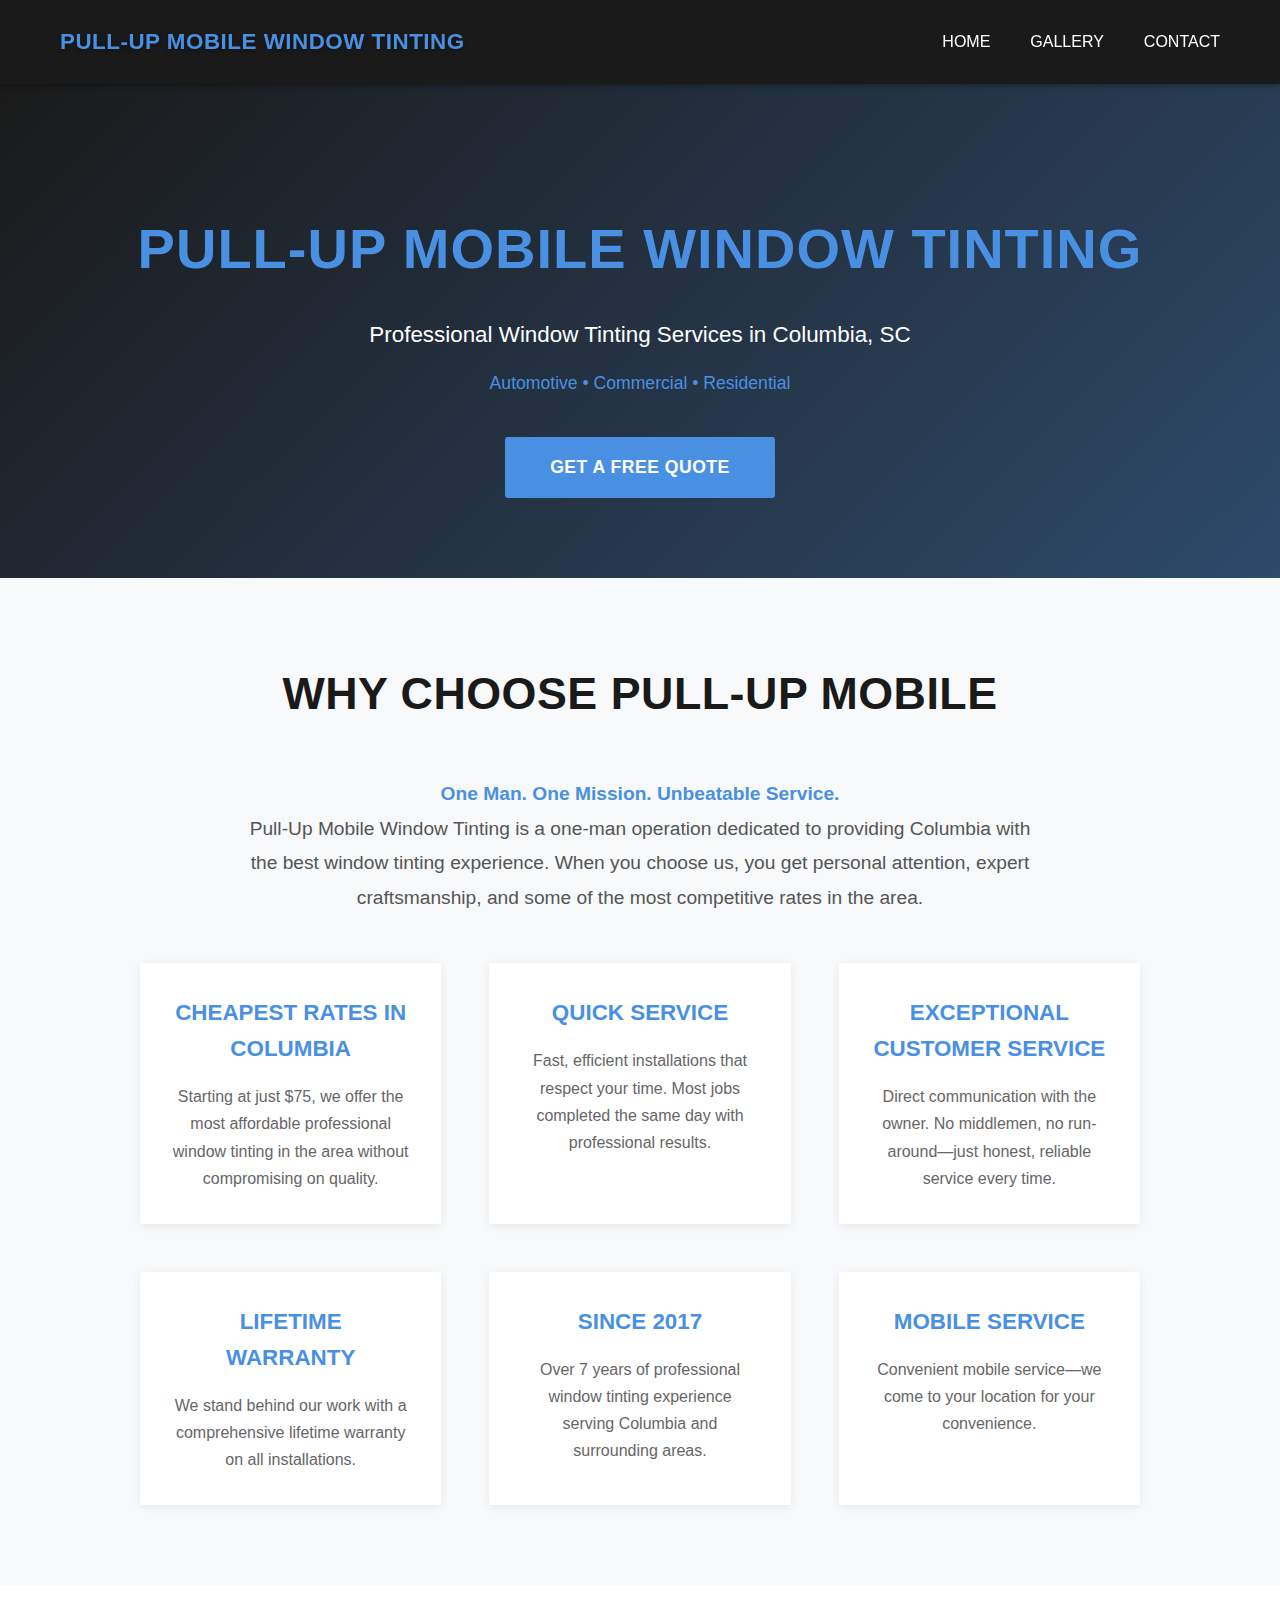
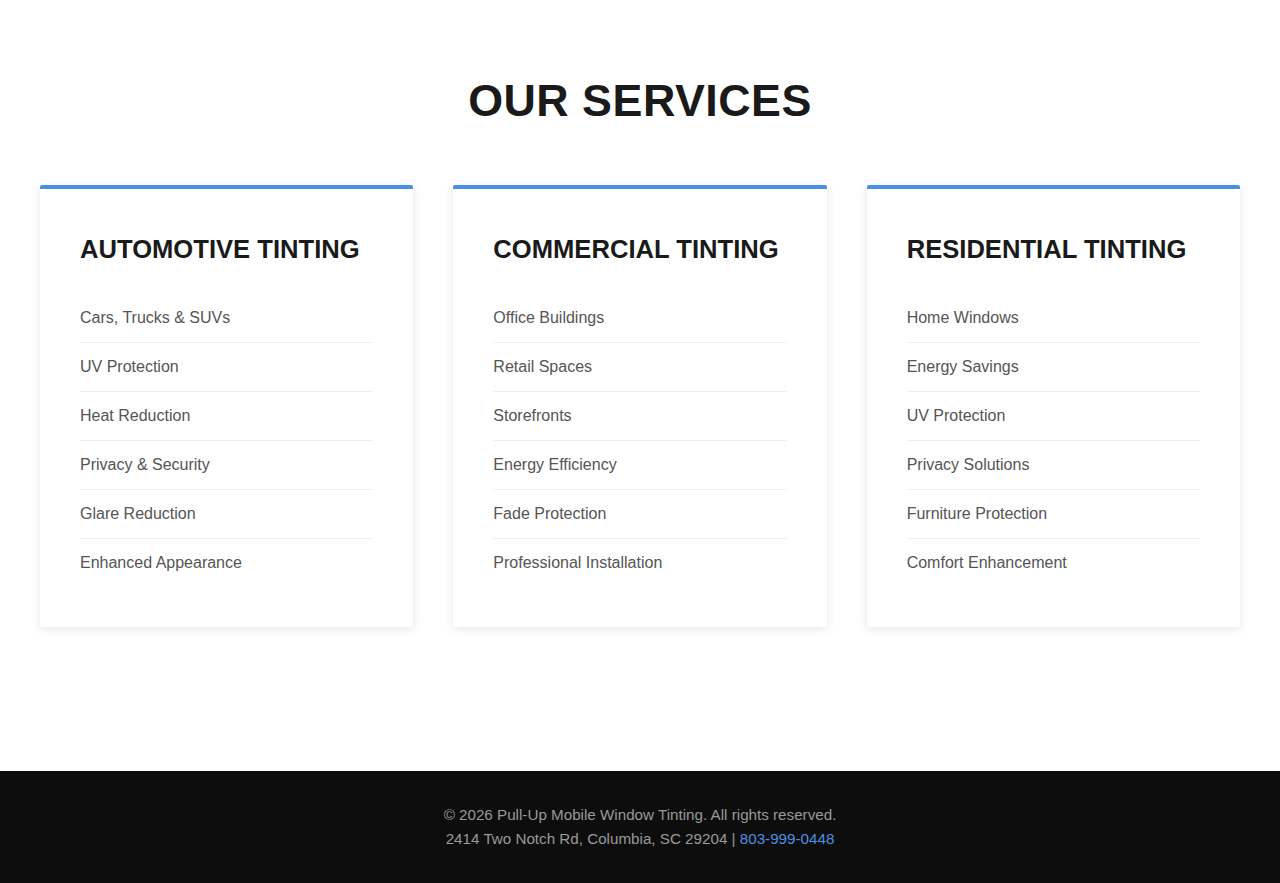
<file: index.html>
<!DOCTYPE html>
<html lang="en">
<head>
    <meta charset="UTF-8">
    <meta name="viewport" content="width=device-width, initial-scale=1.0">
    <title>Pull-Up Mobile Window Tinting | Columbia, SC</title>
    <meta name="description" content="Professional window tinting in Columbia, SC since 2017. Auto, commercial, and residential services with lifetime warranty. Call 803-999-0448">
    <style>
        * {
            margin: 0;
            padding: 0;
            box-sizing: border-box;
        }

        body {
            font-family: 'Arial', 'Helvetica', sans-serif;
            line-height: 1.6;
            color: #333;
        }

        /* Header */
        header {
            background: #1a1a1a;
            color: white;
            padding: 1.5rem 0;
            position: sticky;
            top: 0;
            z-index: 1000;
            box-shadow: 0 2px 5px rgba(0,0,0,0.3);
        }

        .header-content {
            max-width: 1200px;
            margin: 0 auto;
            padding: 0 20px;
            display: flex;
            justify-content: space-between;
            align-items: center;
        }

        .logo {
            font-size: 1.4rem;
            font-weight: bold;
            color: #4a90e2;
            letter-spacing: 0.5px;
            text-shadow: 0 2px 4px rgba(0,0,0,0.3);
        }

        nav ul {
            display: flex;
            list-style: none;
            gap: 2.5rem;
        }

        nav a {
            color: white;
            text-decoration: none;
            font-weight: 500;
            transition: color 0.3s;
            font-size: 1rem;
        }

        nav a:hover {
            color: #4a90e2;
        }

        .mobile-menu-btn {
            display: none;
            background: none;
            border: none;
            color: white;
            font-size: 1.8rem;
            cursor: pointer;
        }

        /* Hero Section */
        .hero {
            background: linear-gradient(135deg, #1a1a1a 0%, #2d4a6b 100%);
            color: white;
            text-align: center;
            padding: 120px 20px 80px;
        }

        .hero h1 {
            font-size: 3.5rem;
            margin-bottom: 1.5rem;
            color: #4a90e2;
            font-weight: 700;
            letter-spacing: 1px;
        }

        .hero .tagline {
            font-size: 1.4rem;
            margin-bottom: 1rem;
            font-weight: 300;
        }

        .hero .highlights {
            font-size: 1.1rem;
            margin-bottom: 2.5rem;
            color: #4a90e2;
        }

        .cta-button {
            display: inline-block;
            background: #4a90e2;
            color: white;
            padding: 16px 45px;
            text-decoration: none;
            border-radius: 3px;
            font-size: 1.1rem;
            font-weight: 600;
            transition: background 0.3s;
            letter-spacing: 0.5px;
        }

        .cta-button:hover {
            background: #357abd;
        }

        /* Services Section */
        .services {
            padding: 80px 20px;
            background: white;
        }

        .container {
            max-width: 1200px;
            margin: 0 auto;
        }

        h2 {
            text-align: center;
            font-size: 2.8rem;
            margin-bottom: 3rem;
            color: #1a1a1a;
            font-weight: 700;
            letter-spacing: 0.5px;
        }

        .services-grid {
            display: grid;
            grid-template-columns: repeat(auto-fit, minmax(320px, 1fr));
            gap: 2.5rem;
            margin-bottom: 4rem;
        }

        .service-card {
            background: white;
            padding: 2.5rem;
            border-radius: 2px;
            box-shadow: 0 2px 10px rgba(0,0,0,0.1);
            border-top: 4px solid #4a90e2;
        }

        .service-card h3 {
            color: #1a1a1a;
            font-size: 1.6rem;
            margin-bottom: 1.5rem;
            font-weight: 700;
        }

        .service-card ul {
            list-style: none;
            padding-left: 0;
        }

        .service-card li {
            padding: 0.7rem 0;
            border-bottom: 1px solid #eee;
            color: #555;
        }

        .service-card li:last-child {
            border-bottom: none;
        }

        /* Why Choose Section */
        .why-choose {
            background: #f8f9fa;
            padding: 80px 20px;
        }

        .why-choose h2 {
            color: #1a1a1a;
        }

        .intro-text {
            text-align: center;
            max-width: 800px;
            margin: 0 auto 3rem;
            font-size: 1.2rem;
            color: #555;
            line-height: 1.8;
        }

        .intro-text strong {
            color: #4a90e2;
        }

        .features-grid {
            display: grid;
            grid-template-columns: repeat(auto-fit, minmax(250px, 1fr));
            gap: 3rem;
            max-width: 1000px;
            margin: 0 auto;
        }

        .feature {
            background: white;
            padding: 2rem;
            border-radius: 2px;
            box-shadow: 0 2px 10px rgba(0,0,0,0.08);
            text-align: center;
        }

        .feature h3 {
            color: #4a90e2;
            margin-bottom: 1rem;
            font-size: 1.4rem;
            font-weight: 700;
        }

        .feature p {
            color: #666;
            line-height: 1.7;
        }

        /* Gallery Section */
        .gallery {
            padding: 80px 20px;
            background: white;
        }

        .gallery-grid {
            display: grid;
            grid-template-columns: repeat(auto-fit, minmax(300px, 1fr));
            gap: 2rem;
            margin-top: 3rem;
        }

        .gallery-item {
            background: white;
            border-radius: 2px;
            overflow: hidden;
            box-shadow: 0 2px 10px rgba(0,0,0,0.1);
            border: 2px solid #4a90e2;
        }

        .gallery-item img {
            width: 100%;
            height: 300px;
            object-fit: cover;
            display: block;
        }

        .gallery-caption {
            padding: 1rem;
            text-align: center;
            font-weight: 600;
            color: #333;
            background: #f8f9fa;
        }

        /* Contact Section */
        .contact {
            padding: 80px 20px;
            background: #1a1a1a;
            color: white;
        }

        .contact h2 {
            color: #4a90e2;
        }

        .contact-grid {
            display: grid;
            grid-template-columns: repeat(auto-fit, minmax(300px, 1fr));
            gap: 3rem;
            margin-top: 3rem;
        }

        .contact-card {
            background: #2d2d2d;
            padding: 2.5rem;
            border-radius: 2px;
            border-left: 4px solid #4a90e2;
        }

        .contact-card h3 {
            color: #4a90e2;
            margin-bottom: 1.5rem;
            font-size: 1.6rem;
            font-weight: 700;
        }

        .contact-info p {
            margin-bottom: 1rem;
            font-size: 1.1rem;
        }

        .contact-info a {
            color: #4a90e2;
            text-decoration: none;
            font-weight: 600;
        }

        .contact-info a:hover {
            color: #fff;
        }

        .hours-list {
            list-style: none;
        }

        .hours-list li {
            padding: 0.6rem 0;
            display: flex;
            justify-content: space-between;
            border-bottom: 1px solid #444;
        }

        .hours-list li:last-child {
            border-bottom: none;
        }

        .day {
            font-weight: 600;
        }

        /* Contact Form */
        .contact-form {
            background: #2d2d2d;
            padding: 2.5rem;
            border-radius: 2px;
        }

        .form-group {
            margin-bottom: 1.5rem;
        }

        .form-group label {
            display: block;
            margin-bottom: 0.5rem;
            color: #4a90e2;
            font-weight: 600;
        }

        .form-group input,
        .form-group textarea,
        .form-group select {
            width: 100%;
            padding: 12px;
            border: 1px solid #555;
            border-radius: 2px;
            font-size: 1rem;
            background: #1a1a1a;
            color: white;
        }

        .form-group textarea {
            resize: vertical;
            min-height: 120px;
        }

        .submit-btn {
            background: #4a90e2;
            color: white;
            padding: 14px 40px;
            border: none;
            border-radius: 2px;
            font-size: 1.1rem;
            font-weight: 600;
            cursor: pointer;
            width: 100%;
            transition: background 0.3s;
        }

        .submit-btn:hover {
            background: #357abd;
        }

        .success-message {
            display: none;
            background: #4CAF50;
            color: white;
            padding: 15px;
            border-radius: 2px;
            margin-bottom: 1rem;
            text-align: center;
        }

        /* Footer */
        footer {
            background: #0d0d0d;
            color: #999;
            text-align: center;
            padding: 2rem 20px;
            font-size: 0.95rem;
        }

        footer a {
            color: #4a90e2;
            text-decoration: none;
        }

        /* Page Content */
        .page-content {
            display: none;
        }

        .page-content.active {
            display: block;
        }

        /* Responsive */
        @media (max-width: 768px) {
            .mobile-menu-btn {
                display: block;
            }

            nav ul {
                display: none;
                position: absolute;
                top: 100%;
                left: 0;
                right: 0;
                background: #1a1a1a;
                flex-direction: column;
                gap: 0;
                padding: 1rem 0;
                border-top: 1px solid #333;
            }

            nav ul.active {
                display: flex;
            }

            nav li {
                padding: 0.8rem 20px;
            }

            .hero h1 {
                font-size: 2.2rem;
            }

            .hero .tagline {
                font-size: 1.1rem;
            }

            h2 {
                font-size: 2rem;
            }

            .gallery-grid {
                grid-template-columns: 1fr;
            }
        }
    </style>
</head>
<body>
    <!-- Header -->
    <header>
        <div class="header-content">
            <div class="logo">PULL-UP MOBILE WINDOW TINTING</div>
            <button class="mobile-menu-btn" onclick="toggleMenu()">☰</button>
            <nav>
                <ul id="nav-menu">
                    <li><a href="#" onclick="showPage('home')">HOME</a></li>
                    <li><a href="#" onclick="showPage('gallery')">GALLERY</a></li>
                    <li><a href="#" onclick="showPage('contact')">CONTACT</a></li>
                </ul>
            </nav>
        </div>
    </header>

    <!-- HOME PAGE -->
    <div id="home-page" class="page-content active">
        <!-- Hero Section -->
        <section class="hero">
            <div class="container">
                <h1>PULL-UP MOBILE WINDOW TINTING</h1>
                <p class="tagline">Professional Window Tinting Services in Columbia, SC</p>
                <p class="highlights">Automotive • Commercial • Residential</p>
                <a href="#" onclick="showPage('contact')" class="cta-button">GET A FREE QUOTE</a>
            </div>
        </section>

        <!-- Why Choose Us -->
        <section class="why-choose">
            <div class="container">
                <h2>WHY CHOOSE PULL-UP MOBILE</h2>
                <div class="intro-text">
                    <p><strong>One Man. One Mission. Unbeatable Service.</strong></p>
                    <p>Pull-Up Mobile Window Tinting is a one-man operation dedicated to providing Columbia with the best window tinting experience. When you choose us, you get personal attention, expert craftsmanship, and some of the most competitive rates in the area.</p>
                </div>
                <div class="features-grid">
                    <div class="feature">
                        <h3>CHEAPEST RATES IN COLUMBIA</h3>
                        <p>Starting at just $75, we offer the most affordable professional window tinting in the area without compromising on quality.</p>
                    </div>
                    <div class="feature">
                        <h3>QUICK SERVICE</h3>
                        <p>Fast, efficient installations that respect your time. Most jobs completed the same day with professional results.</p>
                    </div>
                    <div class="feature">
                        <h3>EXCEPTIONAL CUSTOMER SERVICE</h3>
                        <p>Direct communication with the owner. No middlemen, no run-around—just honest, reliable service every time.</p>
                    </div>
                    <div class="feature">
                        <h3>LIFETIME WARRANTY</h3>
                        <p>We stand behind our work with a comprehensive lifetime warranty on all installations.</p>
                    </div>
                    <div class="feature">
                        <h3>SINCE 2017</h3>
                        <p>Over 7 years of professional window tinting experience serving Columbia and surrounding areas.</p>
                    </div>
                    <div class="feature">
                        <h3>MOBILE SERVICE</h3>
                        <p>Convenient mobile service—we come to your location for your convenience.</p>
                    </div>
                </div>
            </div>
        </section>

        <!-- Services Section -->
        <section class="services">
            <div class="container">
                <h2>OUR SERVICES</h2>
                <div class="services-grid">
                    <div class="service-card">
                        <h3>AUTOMOTIVE TINTING</h3>
                        <ul>
                            <li>Cars, Trucks & SUVs</li>
                            <li>UV Protection</li>
                            <li>Heat Reduction</li>
                            <li>Privacy & Security</li>
                            <li>Glare Reduction</li>
                            <li>Enhanced Appearance</li>
                        </ul>
                    </div>
                    <div class="service-card">
                        <h3>COMMERCIAL TINTING</h3>
                        <ul>
                            <li>Office Buildings</li>
                            <li>Retail Spaces</li>
                            <li>Storefronts</li>
                            <li>Energy Efficiency</li>
                            <li>Fade Protection</li>
                            <li>Professional Installation</li>
                        </ul>
                    </div>
                    <div class="service-card">
                        <h3>RESIDENTIAL TINTING</h3>
                        <ul>
                            <li>Home Windows</li>
                            <li>Energy Savings</li>
                            <li>UV Protection</li>
                            <li>Privacy Solutions</li>
                            <li>Furniture Protection</li>
                            <li>Comfort Enhancement</li>
                        </ul>
                    </div>
                </div>
            </div>
        </section>
    </div>

    <!-- GALLERY PAGE -->
    <div id="gallery-page" class="page-content">
        <section class="gallery">
            <div class="container">
                <h2>OUR WORK</h2>
                <div class="gallery-grid">
                    <div class="gallery-item">
                        <!-- Replace 'images/mustang.jpg' with your actual image path -->
                        <img src="images/mustang.jpg" alt="Blue Mustang Window Tinting">
                        <div class="gallery-caption">Blue Mustang - Professional Automotive Tint</div>
                    </div>
                    <div class="gallery-item">
                        <!-- Replace 'images/accord.jpg' with your actual image path -->
                        <img src="images/accord.jpg" alt="White Honda Accord Window Tinting">
                        <div class="gallery-caption">White Honda Accord - Sleek Dark Tint</div>
                    </div>
                    <div class="gallery-item">
                        <!-- Replace 'images/f150.jpg' with your actual image path -->
                        <img src="images/f150.jpg" alt="White Ford F-150 Window Tinting">
                        <div class="gallery-caption">White Ford F-150 - Truck Window Tinting</div>
                    </div>
                    <div class="gallery-item">
                        <!-- Replace 'images/tahoe.jpg' with your actual image path -->
                        <img src="images/tahoe.jpg" alt="Black Chevrolet Tahoe Window Tinting">
                        <div class="gallery-caption">Black Chevrolet Tahoe - SUV Tinting</div>
                    </div>
                </div>
            </div>
        </section>
    </div>

    <!-- CONTACT PAGE -->
    <div id="contact-page" class="page-content">
        <section class="contact">
            <div class="container">
                <h2>HOURS & CONTACT</h2>
                <div class="contact-grid">
                    <div class="contact-card">
                        <h3>CONTACT INFORMATION</h3>
                        <div class="contact-info">
                            <p><strong>Phone:</strong><br><a href="tel:8039990448">803-999-0448</a></p>
                            <p><strong>Email:</strong><br><a href="mailto:pulluptint@gmail.com">pulluptint@gmail.com</a></p>
                            <p><strong>Location:</strong><br>2414 Two Notch Rd<br>Columbia, SC 29204</p>
                            <p><a href="https://www.google.com/maps/search/?api=1&query=2414+Two+Notch+Rd+Columbia+SC+29204" target="_blank">Get Directions</a></p>
                        </div>
                    </div>

                    <div class="contact-card">
                        <h3>BUSINESS HOURS</h3>
                        <ul class="hours-list">
                            <li><span class="day">Monday</span> <span>9 AM – 7 PM</span></li>
                            <li><span class="day">Tuesday</span> <span>9 AM – 7 PM</span></li>
                            <li><span class="day">Wednesday</span> <span>9 AM – 7 PM</span></li>
                            <li><span class="day">Thursday</span> <span>9 AM – 7 PM</span></li>
                            <li><span class="day">Friday</span> <span>9 AM – 7 PM</span></li>
                            <li><span class="day">Saturday</span> <span>9 AM – 7 PM</span></li>
                            <li><span class="day">Sunday</span> <span>12 PM – 4 PM</span></li>
                        </ul>
                    </div>

                    <div class="contact-form">
                        <h3>REQUEST A QUOTE</h3>
                        <div class="success-message" id="successMessage">
                            Thank you! We'll contact you soon.
                        </div>
                        <form id="contactForm" onsubmit="handleSubmit(event)">
                            <div class="form-group">
                                <label for="name">Name</label>
                                <input type="text" id="name" name="name" required>
                            </div>
                            <div class="form-group">
                                <label for="phone">Phone Number</label>
                                <input type="tel" id="phone" name="phone" required>
                            </div>
                            <div class="form-group">
                                <label for="email">Email</label>
                                <input type="email" id="email" name="email">
                            </div>
                            <div class="form-group">
                                <label for="service">Service Type</label>
                                <select id="service" name="service" required>
                                    <option value="">Select a service...</option>
                                    <option value="automotive">Automotive Tinting</option>
                                    <option value="commercial">Commercial Tinting</option>
                                    <option value="residential">Residential Tinting</option>
                                    <option value="other">Other / Not Sure</option>
                                </select>
                            </div>
                            <div class="form-group">
                                <label for="message">Message</label>
                                <textarea id="message" name="message" placeholder="Tell us about your project..."></textarea>
                            </div>
                            <button type="submit" class="submit-btn">SEND MESSAGE</button>
                        </form>
                    </div>
                </div>
            </div>
        </section>
    </div>

    <!-- Footer -->
    <footer>
        <div class="container">
            <p>&copy; 2026 Pull-Up Mobile Window Tinting. All rights reserved.</p>
            <p>2414 Two Notch Rd, Columbia, SC 29204 | <a href="tel:8039990448">803-999-0448</a></p>
        </div>
    </footer>

    <script>
        function showPage(pageName) {
            // Hide all pages
            document.querySelectorAll('.page-content').forEach(page => {
                page.classList.remove('active');
            });
            
            // Show selected page
            document.getElementById(pageName + '-page').classList.add('active');
            
            // Close mobile menu
            document.getElementById('nav-menu').classList.remove('active');
            
            // Scroll to top
            window.scrollTo(0, 0);
        }

        function toggleMenu() {
            const menu = document.getElementById('nav-menu');
            menu.classList.toggle('active');
        }

        function handleSubmit(e) {
            e.preventDefault();
            
            const successMsg = document.getElementById('successMessage');
            successMsg.style.display = 'block';
            
            document.getElementById('contactForm').reset();
            
            setTimeout(() => {
                successMsg.style.display = 'none';
            }, 5000);
            
            return false;
        }
    </script>
</body>
</html>
</body>
</html>
</file>
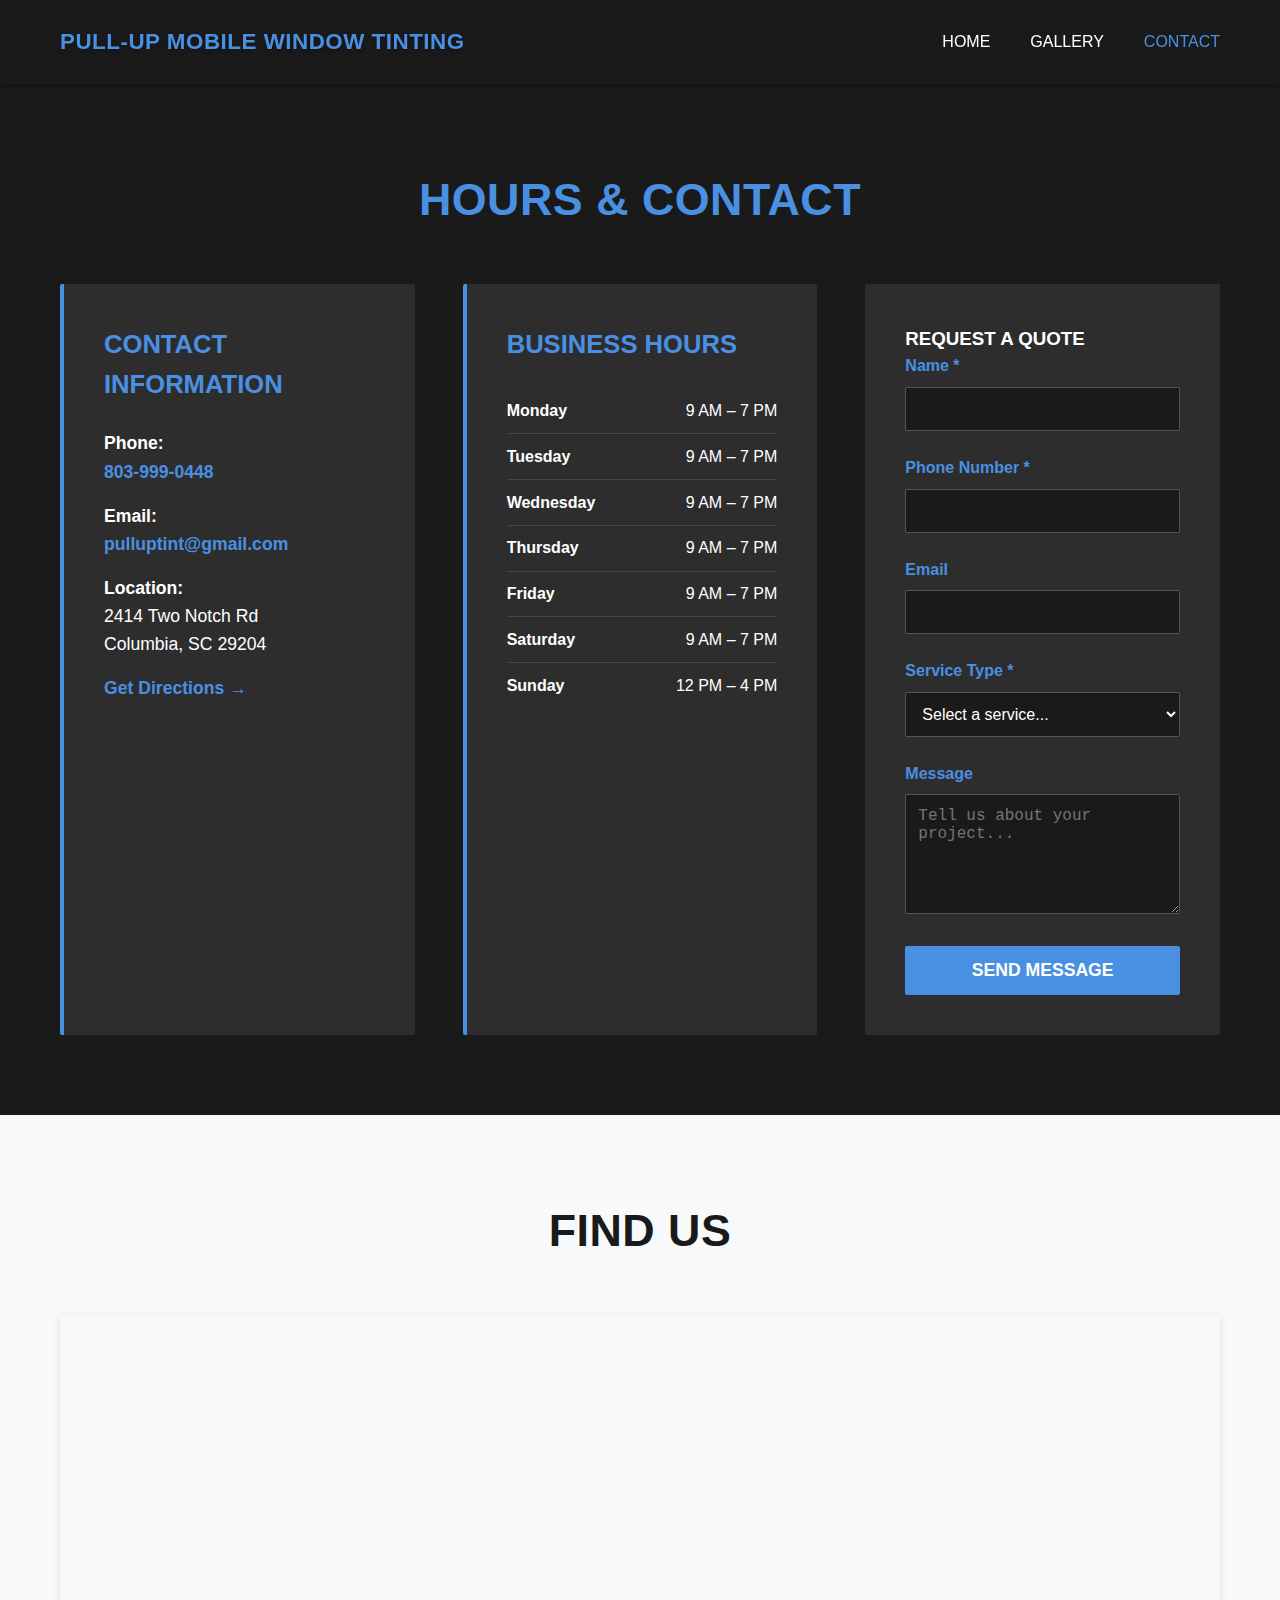
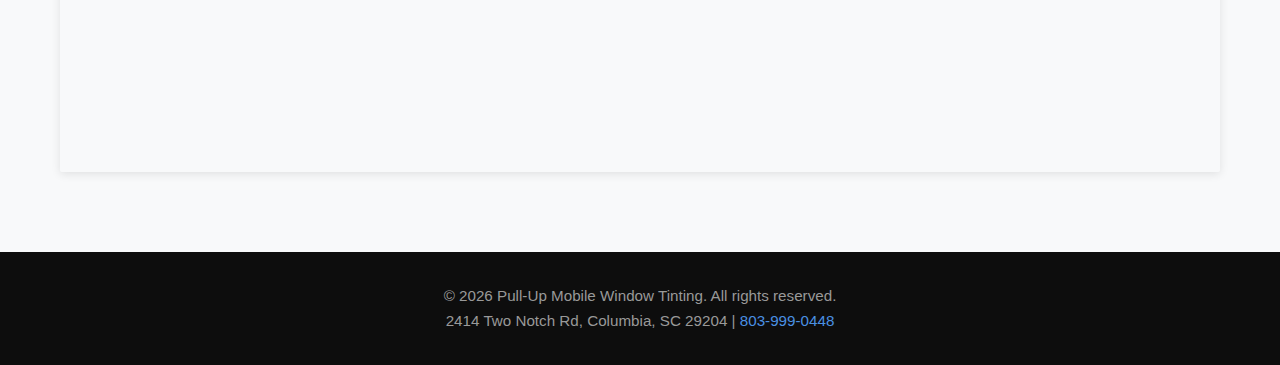
<file: contact.html>
<!DOCTYPE html>
<html lang="en">
<head>
    <meta charset="UTF-8">
    <meta name="viewport" content="width=device-width, initial-scale=1.0">
    <title>Contact Us | Pull-Up Mobile Window Tinting</title>
    <meta name="description" content="Contact Pull-Up Mobile Window Tinting in Columbia, SC. Call 803-999-0448 for a free quote. Open Mon-Sat 9AM-7PM, Sun 12PM-4PM.">
    <link rel="stylesheet" href="styles.css">
</head>
<body>
    <!-- Header -->
    <header>
        <div class="header-content">
            <div class="logo">PULL-UP MOBILE WINDOW TINTING</div>
            <button class="mobile-menu-btn" onclick="toggleMenu()" aria-label="Toggle menu">☰</button>
            <nav>
                <ul id="nav-menu">
                    <li><a href="index.html">HOME</a></li>
                    <li><a href="gallery.html">GALLERY</a></li>
                    <li><a href="contact.html" class="active">CONTACT</a></li>
                </ul>
            </nav>
        </div>
    </header>

    <!-- Contact Section -->
    <section class="contact">
        <div class="container">
            <h2>HOURS & CONTACT</h2>
            <div class="contact-grid">
                <div class="contact-card">
                    <h3>CONTACT INFORMATION</h3>
                    <div class="contact-info">
                        <p><strong>Phone:</strong><br><a href="tel:8039990448">803-999-0448</a></p>
                        <p><strong>Email:</strong><br><a href="mailto:pulluptint@gmail.com">pulluptint@gmail.com</a></p>
                        <p><strong>Location:</strong><br>2414 Two Notch Rd<br>Columbia, SC 29204</p>
                        <p><a href="https://www.google.com/maps/search/?api=1&query=2414+Two+Notch+Rd+Columbia+SC+29204" target="_blank" rel="noopener">Get Directions →</a></p>
                    </div>
                </div>

                <div class="contact-card">
                    <h3>BUSINESS HOURS</h3>
                    <ul class="hours-list">
                        <li><span class="day">Monday</span> <span>9 AM – 7 PM</span></li>
                        <li><span class="day">Tuesday</span> <span>9 AM – 7 PM</span></li>
                        <li><span class="day">Wednesday</span> <span>9 AM – 7 PM</span></li>
                        <li><span class="day">Thursday</span> <span>9 AM – 7 PM</span></li>
                        <li><span class="day">Friday</span> <span>9 AM – 7 PM</span></li>
                        <li><span class="day">Saturday</span> <span>9 AM – 7 PM</span></li>
                        <li><span class="day">Sunday</span> <span>12 PM – 4 PM</span></li>
                    </ul>
                </div>

                <div class="contact-form">
                    <h3>REQUEST A QUOTE</h3>
                    <div class="success-message" id="successMessage">
                        Thank you! We'll contact you soon.
                    </div>
                    <div class="error-message" id="errorMessage">
                        Please fill in all required fields.
                    </div>
                    <form id="contactForm" onsubmit="handleSubmit(event)" novalidate>
                        <div class="form-group">
                            <label for="name">Name *</label>
                            <input type="text" id="name" name="name" required>
                        </div>
                        <div class="form-group">
                            <label for="phone">Phone Number *</label>
                            <input type="tel" id="phone" name="phone" pattern="[0-9]{3}-?[0-9]{3}-?[0-9]{4}" required>
                        </div>
                        <div class="form-group">
                            <label for="email">Email</label>
                            <input type="email" id="email" name="email">
                        </div>
                        <div class="form-group">
                            <label for="service">Service Type *</label>
                            <select id="service" name="service" required>
                                <option value="">Select a service...</option>
                                <option value="automotive">Automotive Tinting</option>
                                <option value="commercial">Commercial Tinting</option>
                                <option value="residential">Residential Tinting</option>
                                <option value="other">Other / Not Sure</option>
                            </select>
                        </div>
                        <div class="form-group">
                            <label for="message">Message</label>
                            <textarea id="message" name="message" placeholder="Tell us about your project..."></textarea>
                        </div>
                        <button type="submit" class="submit-btn">SEND MESSAGE</button>
                    </form>
                </div>
            </div>
        </div>
    </section>

    <!-- Map Section -->
    <section class="map-section">
        <div class="container">
            <h2>FIND US</h2>
            <div class="map-container">
                <iframe 
                    src="https://www.google.com/maps/embed?pb=!1m18!1m12!1m3!1d3308.8!2d-81.0!3d34.05!2m3!1f0!2f0!3f0!3m2!1i1024!2i768!4f13.1!3m3!1m2!1s0x0%3A0x0!2zMzTCsDAzJzAwLjAiTiA4McKwMDAnMDAuMCJX!5e0!3m2!1sen!2sus!4v1234567890" 
                    width="100%" 
                    height="450" 
                    style="border:0;" 
                    allowfullscreen="" 
                    loading="lazy" 
                    referrerpolicy="no-referrer-when-downgrade"
                    title="Pull-Up Mobile Window Tinting Location">
                </iframe>
            </div>
        </div>
    </section>

    <!-- Footer -->
    <footer>
        <div class="container">
            <p>&copy; 2026 Pull-Up Mobile Window Tinting. All rights reserved.</p>
            <p>2414 Two Notch Rd, Columbia, SC 29204 | <a href="tel:8039990448">803-999-0448</a></p>
        </div>
    </footer>

    <!-- Back to Top Button -->
    <button id="backToTop" class="back-to-top" aria-label="Back to top">↑</button>

    <script src="script.js"></script>
</body>
</html>
</file>
<file: styles.css>
* {
    margin: 0;
    padding: 0;
    box-sizing: border-box;
}

html {
    scroll-behavior: smooth;
}

body {
    font-family: 'Arial', 'Helvetica', sans-serif;
    line-height: 1.6;
    color: #333;
}

/* Header */
header {
    background: #1a1a1a;
    color: white;
    padding: 1.5rem 0;
    position: sticky;
    top: 0;
    z-index: 1000;
    box-shadow: 0 2px 5px rgba(0,0,0,0.3);
}

.header-content {
    max-width: 1200px;
    margin: 0 auto;
    padding: 0 20px;
    display: flex;
    justify-content: space-between;
    align-items: center;
}

.logo {
    font-size: 1.4rem;
    font-weight: bold;
    color: #4a90e2;
    letter-spacing: 0.5px;
    text-shadow: 0 2px 4px rgba(0,0,0,0.3);
}

nav ul {
    display: flex;
    list-style: none;
    gap: 2.5rem;
}

nav a {
    color: white;
    text-decoration: none;
    font-weight: 500;
    transition: color 0.3s;
    font-size: 1rem;
}

nav a:hover,
nav a.active {
    color: #4a90e2;
}

.mobile-menu-btn {
    display: none;
    background: none;
    border: none;
    color: white;
    font-size: 1.8rem;
    cursor: pointer;
}

/* Hero Section */
.hero {
    background: linear-gradient(rgba(26, 26, 26, 0.7), rgba(45, 74, 107, 0.8)), url('images/hero-background.jpg');
    background-size: cover;
    background-position: center;
    background-attachment: fixed;
    color: white;
    text-align: center;
    padding: 120px 20px 80px;
    position: relative;
}

.hero h1 {
    font-size: 3.5rem;
    margin-bottom: 1.5rem;
    color: #4a90e2;
    font-weight: 700;
    letter-spacing: 1px;
    animation: fadeInUp 0.8s ease-out;
    text-shadow: 2px 2px 8px rgba(0, 0, 0, 0.8);
}

.hero .tagline {
    font-size: 1.4rem;
    margin-bottom: 1rem;
    font-weight: 300;
    animation: fadeInUp 1s ease-out;
    text-shadow: 1px 1px 6px rgba(0, 0, 0, 0.8);
}

.hero .highlights {
    font-size: 1.1rem;
    margin-bottom: 2.5rem;
    color: #4a90e2;
    animation: fadeInUp 1.2s ease-out;
    text-shadow: 1px 1px 6px rgba(0, 0, 0, 0.8);
}

.cta-button {
    display: inline-block;
    background: #4a90e2;
    color: white;
    padding: 16px 45px;
    text-decoration: none;
    border-radius: 3px;
    font-size: 1.1rem;
    font-weight: 600;
    transition: all 0.3s;
    letter-spacing: 0.5px;
}

.cta-button:hover {
    background: #357abd;
    transform: translateY(-2px);
    box-shadow: 0 5px 15px rgba(74, 144, 226, 0.4);
}

.cta-secondary {
    background: transparent;
    border: 2px solid #4a90e2;
}

.cta-secondary:hover {
    background: #4a90e2;
}

/* Container */
.container {
    max-width: 1200px;
    margin: 0 auto;
    padding: 0 20px;
}

h2 {
    text-align: center;
    font-size: 2.8rem;
    margin-bottom: 3rem;
    color: #1a1a1a;
    font-weight: 700;
    letter-spacing: 0.5px;
}

/* Services Section */
.services {
    padding: 80px 20px;
    background: white;
}

.services-grid {
    display: grid;
    grid-template-columns: repeat(auto-fit, minmax(320px, 1fr));
    gap: 2.5rem;
}

.service-card {
    background: white;
    padding: 2.5rem;
    border-radius: 2px;
    box-shadow: 0 2px 10px rgba(0,0,0,0.1);
    border-top: 4px solid #4a90e2;
    transition: transform 0.3s, box-shadow 0.3s;
}

.service-card:hover {
    transform: translateY(-5px);
    box-shadow: 0 5px 20px rgba(0,0,0,0.15);
}

.service-card h3 {
    color: #1a1a1a;
    font-size: 1.6rem;
    margin-bottom: 1.5rem;
    font-weight: 700;
}

.service-card ul {
    list-style: none;
    padding-left: 0;
}

.service-card li {
    padding: 0.7rem 0;
    border-bottom: 1px solid #eee;
    color: #555;
}

.service-card li:last-child {
    border-bottom: none;
}

/* Why Choose Section */
.why-choose {
    background: #f8f9fa;
    padding: 80px 20px;
}

.why-choose h2 {
    color: #1a1a1a;
}

.intro-text {
    text-align: center;
    max-width: 800px;
    margin: 0 auto 3rem;
    font-size: 1.2rem;
    color: #555;
    line-height: 1.8;
}

.intro-text strong {
    color: #4a90e2;
}

.features-grid {
    display: grid;
    grid-template-columns: repeat(auto-fit, minmax(280px, 1fr));
    gap: 2.5rem;
    max-width: 1000px;
    margin: 0 auto;
}

.feature {
    background: white;
    padding: 2rem;
    border-radius: 2px;
    box-shadow: 0 2px 10px rgba(0,0,0,0.08);
    text-align: center;
    transition: transform 0.3s;
    opacity: 0;
    transform: translateY(20px);
}

.feature.fade-in {
    animation: fadeInUp 0.6s ease-out forwards;
}

.feature:hover {
    transform: translateY(-5px);
}

.feature h3 {
    color: #4a90e2;
    margin-bottom: 1rem;
    font-size: 1.4rem;
    font-weight: 700;
}

.feature p {
    color: #666;
    line-height: 1.7;
}

/* Gallery Section */
.gallery {
    padding: 80px 20px;
    background: white;
}

.gallery-intro {
    text-align: center;
    max-width: 700px;
    margin: 0 auto 3rem;
    font-size: 1.1rem;
    color: #666;
}

.gallery-grid {
    display: grid;
    grid-template-columns: repeat(auto-fit, minmax(300px, 1fr));
    gap: 2rem;
    margin-top: 3rem;
}

.gallery-item {
    background: white;
    border-radius: 2px;
    overflow: hidden;
    box-shadow: 0 2px 10px rgba(0,0,0,0.1);
    border: 2px solid #4a90e2;
    cursor: pointer;
    transition: transform 0.3s, box-shadow 0.3s;
}

.gallery-item:hover {
    transform: scale(1.03);
    box-shadow: 0 5px 20px rgba(74, 144, 226, 0.3);
}

.gallery-item img {
    width: 100%;
    height: 300px;
    object-fit: cover;
    display: block;
}

.gallery-caption {
    padding: 1rem;
    text-align: center;
    font-weight: 600;
    color: #333;
    background: #f8f9fa;
}

/* Lightbox */
.lightbox {
    display: none;
    position: fixed;
    z-index: 2000;
    left: 0;
    top: 0;
    width: 100%;
    height: 100%;
    background-color: rgba(0,0,0,0.95);
    animation: fadeIn 0.3s;
}

.lightbox img {
    display: block;
    margin: auto;
    max-width: 90%;
    max-height: 80vh;
    margin-top: 5vh;
}

.lightbox-close {
    position: absolute;
    top: 20px;
    right: 40px;
    color: white;
    font-size: 40px;
    font-weight: bold;
    cursor: pointer;
    transition: color 0.3s;
}

.lightbox-close:hover {
    color: #4a90e2;
}

.lightbox-caption {
    text-align: center;
    color: white;
    padding: 20px;
    font-size: 1.2rem;
}

.lightbox-prev,
.lightbox-next {
    position: absolute;
    top: 50%;
    transform: translateY(-50%);
    background: #4a90e2;
    color: white;
    border: none;
    padding: 15px 20px;
    cursor: pointer;
    font-size: 24px;
    transition: background 0.3s;
}

.lightbox-prev:hover,
.lightbox-next:hover {
    background: #357abd;
}

.lightbox-prev {
    left: 20px;
}

.lightbox-next {
    right: 20px;
}

/* Contact Section */
.contact {
    padding: 80px 20px;
    background: #1a1a1a;
    color: white;
}

.contact h2 {
    color: #4a90e2;
}

.contact-grid {
    display: grid;
    grid-template-columns: repeat(auto-fit, minmax(300px, 1fr));
    gap: 3rem;
    margin-top: 3rem;
}

.contact-card {
    background: #2d2d2d;
    padding: 2.5rem;
    border-radius: 2px;
    border-left: 4px solid #4a90e2;
}

.contact-card h3 {
    color: #4a90e2;
    margin-bottom: 1.5rem;
    font-size: 1.6rem;
    font-weight: 700;
}

.contact-info p {
    margin-bottom: 1rem;
    font-size: 1.1rem;
}

.contact-info a {
    color: #4a90e2;
    text-decoration: none;
    font-weight: 600;
    transition: color 0.3s;
}

.contact-info a:hover {
    color: #fff;
}

.hours-list {
    list-style: none;
}

.hours-list li {
    padding: 0.6rem 0;
    display: flex;
    justify-content: space-between;
    border-bottom: 1px solid #444;
}

.hours-list li:last-child {
    border-bottom: none;
}

.day {
    font-weight: 600;
}

/* Contact Form */
.contact-form {
    background: #2d2d2d;
    padding: 2.5rem;
    border-radius: 2px;
}

.form-group {
    margin-bottom: 1.5rem;
}

.form-group label {
    display: block;
    margin-bottom: 0.5rem;
    color: #4a90e2;
    font-weight: 600;
}

.form-group input,
.form-group textarea,
.form-group select {
    width: 100%;
    padding: 12px;
    border: 1px solid #555;
    border-radius: 2px;
    font-size: 1rem;
    background: #1a1a1a;
    color: white;
    transition: border-color 0.3s;
}

.form-group input:focus,
.form-group textarea:focus,
.form-group select:focus {
    outline: none;
    border-color: #4a90e2;
}

.form-group textarea {
    resize: vertical;
    min-height: 120px;
}

.submit-btn {
    background: #4a90e2;
    color: white;
    padding: 14px 40px;
    border: none;
    border-radius: 2px;
    font-size: 1.1rem;
    font-weight: 600;
    cursor: pointer;
    width: 100%;
    transition: all 0.3s;
}

.submit-btn:hover {
    background: #357abd;
    transform: translateY(-2px);
}

.success-message,
.error-message {
    display: none;
    padding: 15px;
    border-radius: 2px;
    margin-bottom: 1rem;
    text-align: center;
}

.success-message {
    background: #4CAF50;
    color: white;
}

.error-message {
    background: #f44336;
    color: white;
}

/* Map Section */
.map-section {
    padding: 80px 20px;
    background: #f8f9fa;
}

.map-container {
    margin-top: 2rem;
    border-radius: 2px;
    overflow: hidden;
    box-shadow: 0 2px 10px rgba(0,0,0,0.1);
}

/* Quick Contact CTA */
.quick-contact {
    padding: 60px 20px;
    background: linear-gradient(135deg, #2d4a6b 0%, #1a1a1a 100%);
    color: white;
    text-align: center;
}

.quick-contact h2 {
    color: white;
    margin-bottom: 1rem;
}

.quick-contact p {
    font-size: 1.2rem;
    margin-bottom: 2rem;
}

.cta-buttons {
    display: flex;
    gap: 1.5rem;
    justify-content: center;
    flex-wrap: wrap;
}

/* Back to Top Button */
.back-to-top {
    position: fixed;
    bottom: 30px;
    right: 30px;
    background: #4a90e2;
    color: white;
    border: none;
    width: 50px;
    height: 50px;
    border-radius: 50%;
    font-size: 24px;
    cursor: pointer;
    display: none;
    transition: all 0.3s;
    z-index: 999;
    box-shadow: 0 2px 10px rgba(0,0,0,0.3);
}

.back-to-top:hover {
    background: #357abd;
    transform: translateY(-3px);
}

.back-to-top.show {
    display: block;
    animation: fadeIn 0.3s;
}

/* Footer */
footer {
    background: #0d0d0d;
    color: #999;
    text-align: center;
    padding: 2rem 20px;
    font-size: 0.95rem;
}

footer a {
    color: #4a90e2;
    text-decoration: none;
    transition: color 0.3s;
}

footer a:hover {
    color: white;
}

/* Animations */
@keyframes fadeIn {
    from {
        opacity: 0;
    }
    to {
        opacity: 1;
    }
}

@keyframes fadeInUp {
    from {
        opacity: 0;
        transform: translateY(30px);
    }
    to {
        opacity: 1;
        transform: translateY(0);
    }
}

/* Responsive */
@media (max-width: 768px) {
    .mobile-menu-btn {
        display: block;
    }

    nav ul {
        display: none;
        position: absolute;
        top: 100%;
        left: 0;
        right: 0;
        background: #1a1a1a;
        flex-direction: column;
        gap: 0;
        padding: 1rem 0;
        border-top: 1px solid #333;
    }

    nav ul.active {
        display: flex;
    }

    nav li {
        padding: 0.8rem 20px;
    }

    .hero h1 {
        font-size: 2.2rem;
    }

    .hero .tagline {
        font-size: 1.1rem;
    }
    
    .hero {
        background-attachment: scroll;
    }

    h2 {
        font-size: 2rem;
    }

    .gallery-grid {
        grid-template-columns: 1fr;
    }

    .cta-buttons {
        flex-direction: column;
    }

    .cta-button {
        width: 100%;
    }

    .lightbox-prev,
    .lightbox-next {
        padding: 10px 15px;
        font-size: 18px;
    }

    .back-to-top {
        bottom: 20px;
        right: 20px;
        width: 45px;
        height: 45px;
        font-size: 20px;
    }
}
</file>
